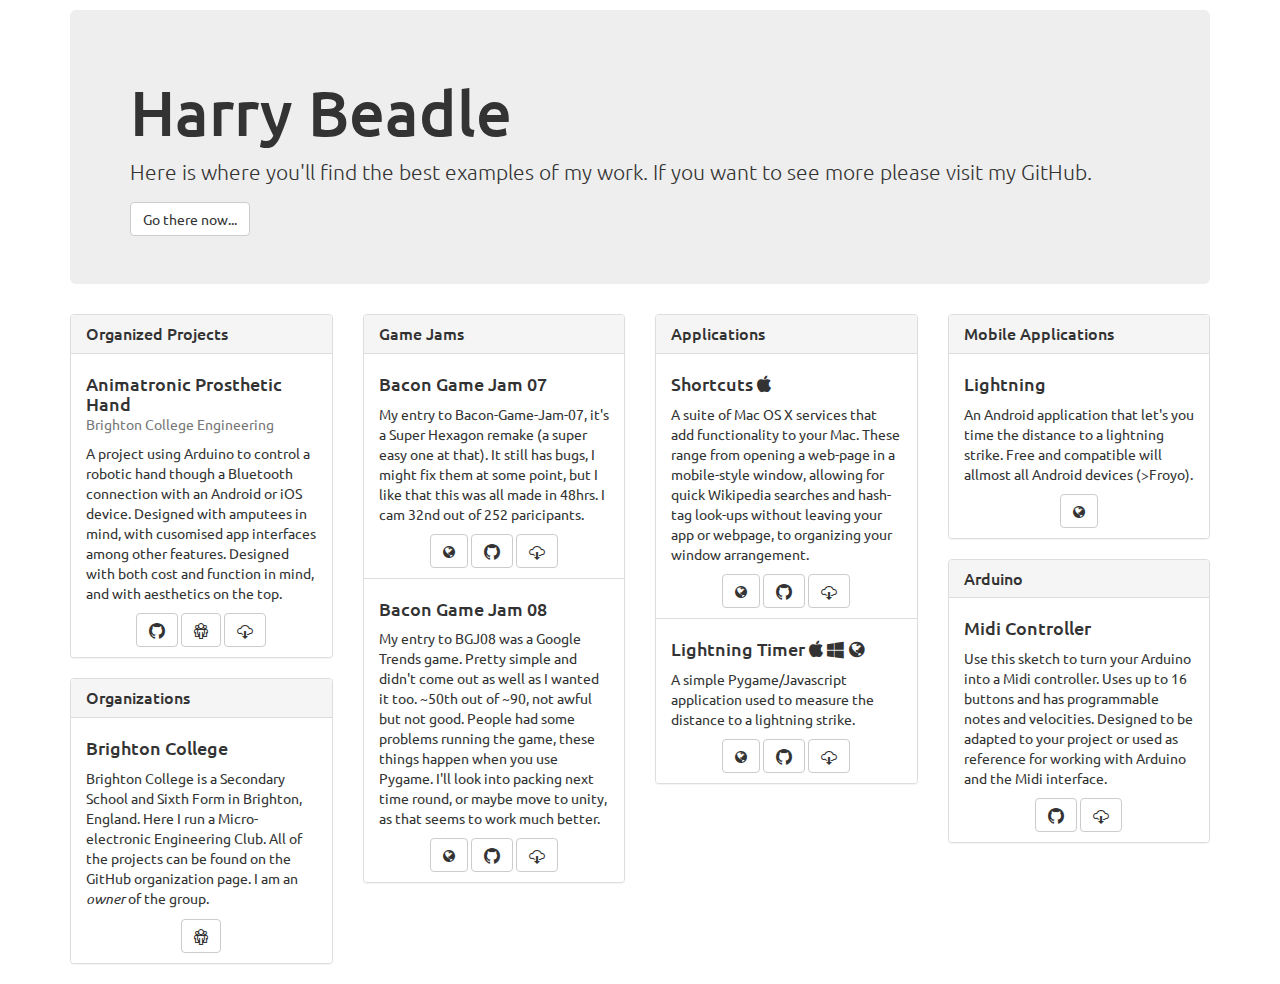
<file: index.html>
<!DOCTYPE HTML>
<HTML>
    <head>
        <link rel="stylesheet" href="styles/bootstrap.min.css">
        <!--<link rel="stylesheet" href="styles/bootstrap-theme.min.css">-->
        <link rel="icon" type="image/png" href="resources/flavicon.png">
        <link rel="apple-touch-icon" href="resources/flavicon.png">
        <script src="js/bootstrap.min.js"></script>
        <meta name="viewport" content="width=device-width, initial-scale=1">
        <link rel="stylesheet" href="octicons/octicons.css">
        <link href='HTTP://fonts.googleapis.com/css?family=Ubuntu' rel='stylesheet' type='text/css'>
        <link href="//maxcdn.bootstrapcdn.com/font-awesome/4.2.0/css/font-awesome.min.css" rel="stylesheet">
        <title>Harry Beadle</title>
        <style>body{font-family:Ubuntu;font-weight:ligher;}</style>
    </head>
    <body><div class="container">
    	<p></p>
        <div class="jumbotron">
            <h1>Harry Beadle</h1>
            <p>
                Here is where you'll find the best examples of my work.
                If you want to see more please visit my GitHub.
            </p>
            <a href="HTTP://www.github.com/harrybeadle" role="button" class="btn btn-default">Go there now...</a>
        </div>
        <div class="row">
            <div class="col-md-3">
                <div class="panel panel-default">
                    <div class="panel-heading">
                        <h3 class="panel-title">Organized Projects</h3>
                    </div>
                    <ul class="list-group">
                        <li class="list-group-item">
                            <h4>Animatronic Prosthetic Hand <br><small>Brighton College Engineering</small></h4>
                            <p>
                                A project using Arduino to control a robotic hand though a Bluetooth connection with an Android or iOS device.
                                Designed with amputees in mind, with cusomised app interfaces among other features.
                                Designed with both cost and function in mind, and with aesthetics on the top.
                            </p>
                            <center>
                                <a href="HTTP://www.github.com/brightoncollege/animatronic-prosthetic-hand" role="button" class="btn btn-default"><span class="octicon octicon-mark-github"></span></a>
                                <a href="HTTP://www.github.com/brightoncollege/" role="button" class="btn btn-default"><span class="octicon octicon-organization"></span></a>
                                <a href="HTTP://www.github.com/brightoncollege/animatronic-prosthetic-hand/zipball/master" role="button" class="btn btn-default"><span class="octicon octicon-cloud-download"></span></a>
                            </center>
                        </li>
                    </ul>
                </div>
                <div class="panel panel-default">
                    <div class="panel-heading">
                        <h3 class="panel-title">Organizations</h3>
                    </div>
                    <ul class="list-group">
                        <li class="list-group-item">
                            <h4>Brighton College</h4>
                            <p>
                                Brighton College is a Secondary School and Sixth Form in Brighton, England.
                                Here I run a Micro-electronic Engineering Club.
                                All of the projects can be found on the GitHub organization page.
                                I am an <i>owner</i> of the group.
                            </p>
                            <center>
                                <a href="HTTP://www.github.com/brightoncollege" role="button" class="btn btn-default"><span class="octicon octicon-organization"></span></a>
                            </center>
                        </li>
                    </ul>
                </div>
            </div>
            <div class="col-md-3">
                <div class="panel panel-default">
                    <div class="panel-heading">
                        <h3 class="panel-title">Game Jams</h3>
                    </div>
                    <ul class="list-group">
                        <li class="list-group-item">
                            <h4>Bacon Game Jam 07</h4>
                            <p>
                                My entry to Bacon-Game-Jam-07, it's a Super Hexagon remake (a super easy one at that).
                                It still has bugs, I might fix them at some point, but I like that this was all made in 48hrs.
                                I cam 32nd out of 252 paricipants.
                            </p>
                            <center>
                                <a href="HTTPS://bacongamejam.org/jams/bacongamejam-07/224/" role="button" class="btn btn-default" alt="Vist Website"><span class="fa fa-globe"></span></a>
                                <a href="HTTP://www.github.com/harrybeadle/hungry-hungry-polygon" role="button" class="btn btn-default" alt="Visit project on GitHub"><span class="octicon octicon-mark-github"></span></a>
                                <a href="HTTP://www.github.com/harrybeadle/hungry-hungry-polygon/zipball/master" role="button" class="btn btn-default" alt="Download .zip"><span class="octicon octicon-cloud-download"></span></a>
                            <center>
                        </li>
                        <li class="list-group-item">
                            <h4>Bacon Game Jam 08</h4>
                            <p>
                                My entry to BGJ08 was a Google Trends game.
                                Pretty simple and didn't come out as well as I wanted it too.
                                ~50th out of ~90, not awful but not good.
                                People had some problems running the game, these things happen when you use Pygame.
                                I'll look into packing next time round, or maybe move to unity, as that seems to work much better.
                            </p>
                            <center>
                                <a href="https://bacongamejam.org/jams/bacongamejam-08/285/" role="button" class="btn btn-default"><span class="fa fa-globe"></span></a>
                                <a href="HTTP://www.github.com/harrybeadle/Bacon-Game-Jam-08" role="button" class="btn btn-default" alt="Visit project on GitHub"><span class="octicon octicon-mark-github"></span></a>
                                <a href="HTTP://www.github.com/harrybeadle/Bacon-Game-Jam-08/zipball/master" role="button" class="btn btn-default" alt="Download .zip"><span class="octicon octicon-cloud-download"></span></a>
                            </center>
                        </li>
                    </ul>
                </div>
            </div>
            <div class="col-md-3">
                <div class="panel panel-default">
                    <div class="panel-heading">
                        <h3 class="panel-title">Applications</h3>
                    </div>
                    <ul class="list-group">
                        <li class="list-group-item">
                            <h4>Shortcuts <span class="fa fa-apple"></span></h4>
                            <p>
                                A suite of Mac OS X services that add functionality to your Mac.
                                These range from opening a web-page in a mobile-style window,
                                allowing for quick Wikipedia searches and hash-tag look-ups without leaving your app or webpage,
                                to organizing your window arrangement.
                            </p>
                            <center>
                                <a href="shortcuts.html" role="button" class="btn btn-default"><span class="fa fa-globe"></span></a>
                                <a href="HTTP://www.github.com/harrybeadle/shortcuts" role="button" class="btn btn-default"><span class="octicon octicon-mark-github"></span></a>
                                <a href="HTTP://www.github.com/harrybeadle/shortcuts/zipball/master" role="button" class="btn btn-default"><span class="octicon octicon-cloud-download"></span></a>
                            </center>
                        </li>
                        <li class="list-group-item">
                            <h4>Lightning Timer <span class="fa fa-apple"></span> <span class="fa fa-windows"> <span class="fa fa-globe"></span></h4>
                            <p>
                                A simple Pygame/Javascript application used to measure the distance to a lightning strike.
                            </p>
                            <center>
                                <a href="lightning" rold="button" class="btn btn-default"><span class="fa fa-globe"></span></a>
                                <a href="HTTP://www.github.com/harrybeadle/lightning-timer" role="button" class="btn btn-default"><span class="octicon octicon-mark-github"></span></a>
                                <a href="HTTP://www.github.com/harrybeadle/lightning-timer/zipball/master" role="button" class="btn btn-default"><span class="octicon octicon-cloud-download"></span></a>
                            </center>
                        </li>
                    </ul>
                </div>
            </div>
            <div class="col-md-3">
                <div class="panel panel-default">
                    <div class="panel-heading">
                        <h3 class="panel-title">Mobile Applications</h3>
                    </div>
                    <ul class="list-group">
                        <li class="list-group-item">
                            <h4>Lightning</h4>
                            <p>
                              An Android application that let's you time the distance to a lightning strike.
                              Free and compatible will allmost all Android devices (>Froyo).
                            </p>
                            <center>
                                <a href="https://play.google.com/store/apps/details?id=appinventor.ai_harry_beadle.Lightning" role="button" class="btn btn-default"><span class="fa fa-globe"></span></a>
                            </center>
                        </li>
                    </ul>
                </div>
                                <div class="panel panel-default">
                  <div class="panel-heading">
                    <h3 class="panel-title">Arduino</h3>
                  </div>
                  <ul class="list-group">
                        <li class="list-group-item">
                            <h4>Midi Controller</h4>
                            <p>
                                Use this sketch to turn your Arduino into a Midi controller.
                                Uses up to 16 buttons and has programmable notes and velocities.
                                Designed to be adapted to your project or used as reference for working with Arduino and the Midi interface.
                            </p>
                            <center>
                                <a href="HTTP://www.github.com/harrybeadle/midi-controller" role="button" class="btn btn-default"><span class="octicon octicon-mark-github"></span></a>
                                <a href="HTTP://www.github.com/harrybeadle/midi-controller/zipball/master" role="button" class="btn btn-default"><span class="octicon octicon-cloud-download"></span></a>
                            </center>
                        </li>
                  </ul>
                </div>
            </div>
        </div>
    </div></body>
</html>
</file>
<file: awards/index.html>
<html>

<script type="text/javascript">

function detectBrowser()
{
	/*
    var fallback = true;
    
    if (navigator && navigator.vendor) {
        if (navigator.vendor.search("Apple") != -1) {
            var vers = parseInt(navigator.appVersion.replace(/^.*?AppleWebKit\/(\d+).*?$/,'$1'),0);
                if (vers >= 532) {
                    fallback = false;
                }
        }
    }
    
    var slashIndex = window.location.href.lastIndexOf("/");
    var cropped = window.location.href.slice(0,slashIndex+1);
    
    if (fallback) {
        window.location.replace( cropped + "assets/fallback/index.html" );
    }
    else {
        window.location.replace( cropped + "assets/player/KeynoteDHTMLPlayer.html" );
    }
    */
    var slashIndex = window.location.href.lastIndexOf("/");
    var cropped = window.location.href.slice(0,slashIndex+1);
    
    window.location.replace(cropped + "assets/player/KeynoteDHTMLPlayer.html");

}

</script>

<body bgcolor="black" onload="detectBrowser()">
</body>

</html>
</file>
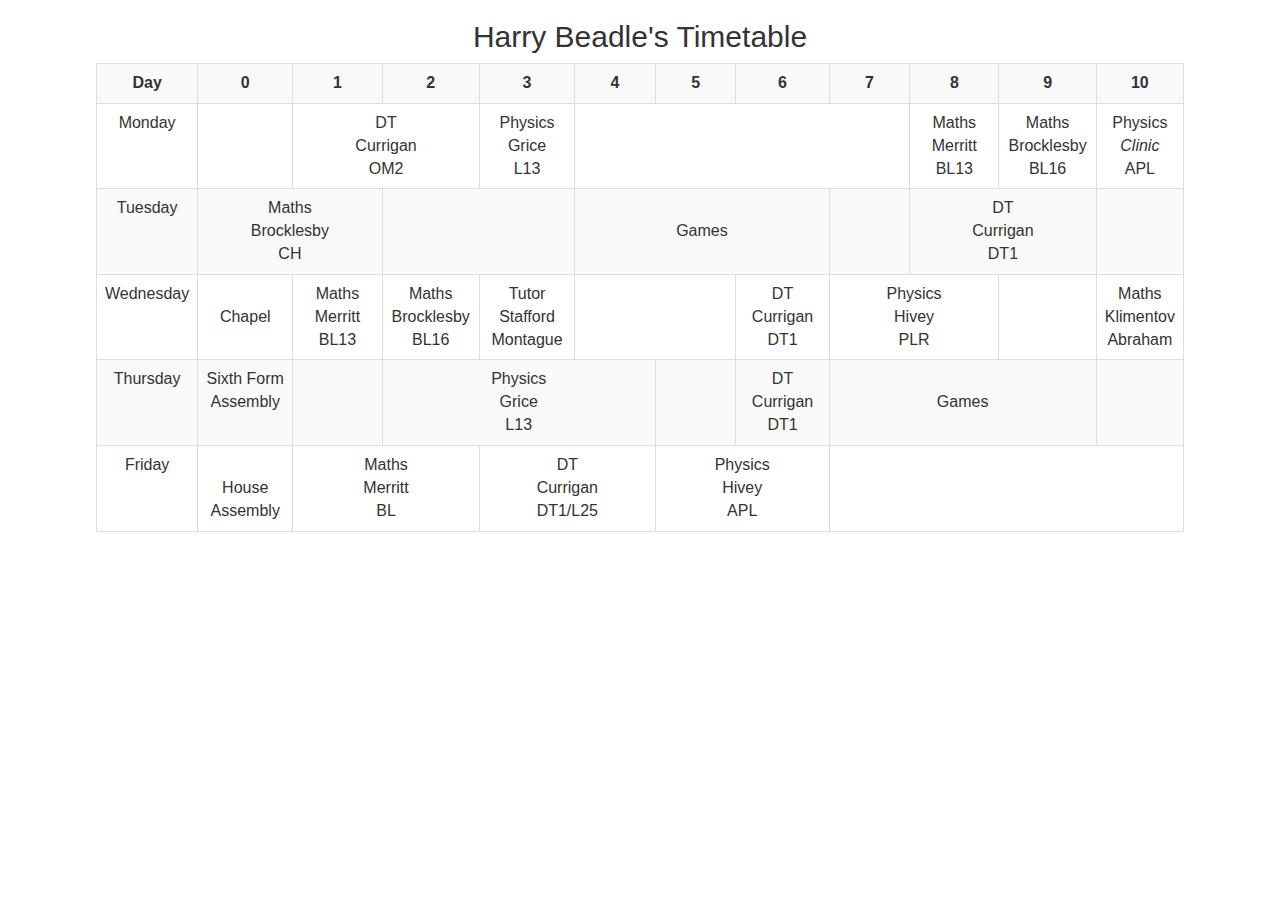
<file: timetable/index.html>
<html>
    <head>
        <title>Timetable</title>
        <link rel="stylesheet" href="../styles/bootstrap.min.css">
        <style>
            td {text-align: center; width: 9%;}
            th {text-align: center; width: 9%;}
            body {width: 85%;margin: auto;}
        </style>
    </head>
    <body>
        <center><h2>Harry Beadle's Timetable</h2></center>
        <table class="table table-bordered table-hover table-striped">
            <tr>
                <th>Day</th>
                <th>0</th>
                <th>1</th>
                <th>2</th>
                <th>3</th>
                <th>4</th>
                <th>5</th>
                <th>6</th>
                <th>7</th>
                <th>8</th>
                <th>9</th>
                <th>10</th>
            </tr>
            <tr>
                <td>Monday</td>
                <td></td>
                <td colspan="2">DT<br>Currigan<br>OM2</td>
                <td>Physics<br>Grice<br>L13</td>
                <td colspan="4"></td>
                <td>Maths<br>Merritt<br>BL13</td>
                <td>Maths<br>Brocklesby<br>BL16</td>
                <td>Physics<br><i>Clinic</i><br>APL</td>
            </tr>
            <tr>
                <td>Tuesday</td>
                <td colspan="2">Maths<br>Brocklesby<br>CH</td>
                <td colspan="2"></td>
                <td colspan="3"><br>Games</td>
                <td></td>
                <td colspan="2">DT<br>Currigan<br>DT1</td>
                <td></td>
            </tr>
            <tr>
                <td>Wednesday</td>
                <td><br>Chapel</td>
                <td>Maths<br>Merritt<br>BL13</td>
                <td>Maths<br>Brocklesby<br>BL16</td>
                <td>Tutor<br>Stafford<br>Montague</td>
                <td colspan="2"></td>
                <td>DT<br>Currigan<br>DT1</td>
                <td colspan="2">Physics<br>Hivey<br>PLR</td>
                <td></td>
                <td>Maths<br>Klimentov<br>Abraham</td>
            </tr>
            <tr>
                <td>Thursday</td>
                <td>Sixth Form Assembly</td>
                <td></td>
                <td colspan="3">Physics<br>Grice<br>L13</td>
                <td></td>
                <td>DT<br>Currigan<br>DT1</td>
                <td colspan="3"><br>Games</td>
                <td></td>
            </tr>
            <tr>
                <td>Friday</td>
                <td><br>House Assembly</td>
                <td colspan="2">Maths<br>Merritt<br>BL</td>
                <td colspan="2">DT<br>Currigan<br>DT1/L25</td>
                <td colspan="2">Physics<br>Hivey<br>APL</td>
                <td colspan="4"></td>
            </tr>
        </table>
    </body>
</html>
</file>
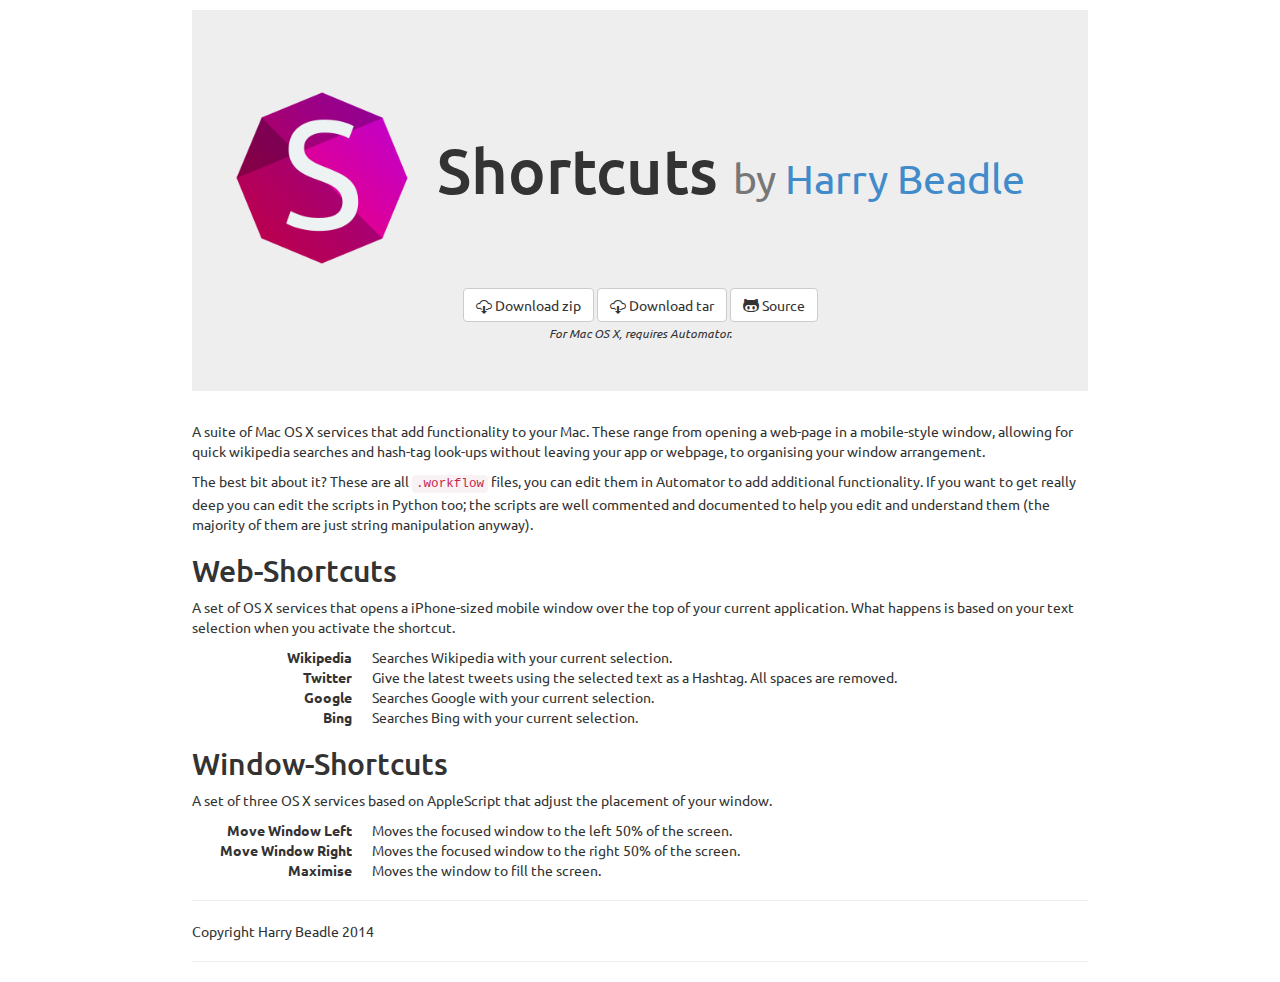
<file: shortcuts.html>
<!DOCTYPE html>
<html>
    <head>
        <title>Shortcuts</title>
        <link rel="stylesheet" href="styles/bootstrap.min.css">
        <link rel="icon" href="resources/shortcuts_logo.png">
        <meta name="viewport" content="width=device-width, initial-scale=1">
        <link href='http://fonts.googleapis.com/css?family=Ubuntu' rel='stylesheet' type='text/css'>
        <link rel="stylesheet" href="octicons/octicons.css">
        <style>
            body {
                width: 70%;
                margin: auto;
                font-family: Ubuntu;
            }
        </style>
    </head>
    <body>
        <div id="container">
            <p></p><div class="jumbotron">
                <h1><img src="resources/shortcuts_logo.png" height="200">
                Shortcuts <small>by <a href="http://www.harrybeadle.co.uk">Harry Beadle</a></small></h1>
                <center>
                    <a class="btn btn-default" href="http://www.github.com/harrybeadle/shortcuts/zipball/master" role="button"><span class="octicon octicon-cloud-download"></span> Download zip</a>
                    <a class="btn btn-default" href="http://www.github.com/harrybeadle/shortcuts/tarball/master" role="button"><span class="octicon octicon-cloud-download"></span> Download tar</a>
                    <a class="btn btn-default" href="http://www.github.com/harrybeadle/shortcuts" role="button"><span class="octicon octicon-octoface"></span> Source</a>
                    <br><i><small>For Mac OS X, requires Automator.</small></i>
                </center>
            </div>
            <p>
                A suite of Mac OS X services that add functionality to your Mac.
                These range from opening a web-page in a mobile-style window,
                allowing for quick wikipedia searches and hash-tag look-ups without leaving your app or webpage, 
                to organising your window arrangement.
            </p>
            <p>
                The best bit about it? These are all <code>.workflow</code> files, you can edit them in Automator to add additional functionality.
                If you want to get really deep you can edit the scripts in Python too; the scripts are well commented and documented to help you edit and understand them 
                (the majority of them are just string manipulation anyway).
            </p>
            <h2>Web-Shortcuts</h2>
            <p>
                A set of OS X services that opens a iPhone-sized mobile window over the top of your current application.
                What happens is based on your text selection when you activate the shortcut.
            </p>
            <dl class="dl-horizontal">
                <dt>Wikipedia</dt>
                <dd>Searches Wikipedia with your current selection.</dd>
                <dt>Twitter</dt>
                <dd>Give the latest tweets using the selected text as a Hashtag. All spaces are removed.</dd>
                <dt>Google</dt>
                <dd>Searches Google with your current selection.</dd>
                <dt>Bing</dt>
                <dd>Searches Bing with your current selection.</dd>
            </dl>
            <h2>Window-Shortcuts</h2>
            <p>
                A set of three OS X services based on AppleScript that adjust the placement of your window.
            </p>
            <dl class="dl-horizontal">
                <dt>Move Window Left</dt>
                <dd>Moves the focused window to the left 50% of the screen.</dd>
                <dt>Move Window Right</dt>
                <dd>Moves the focused window to the right 50% of the screen.</dd>
                <dt>Maximise</dt>
                <dd>Moves the window to fill the screen.</dd>
            </dl>
            <hr>Copyright Harry Beadle 2014<hr>
        </div>
    </body>
</html>
</file>
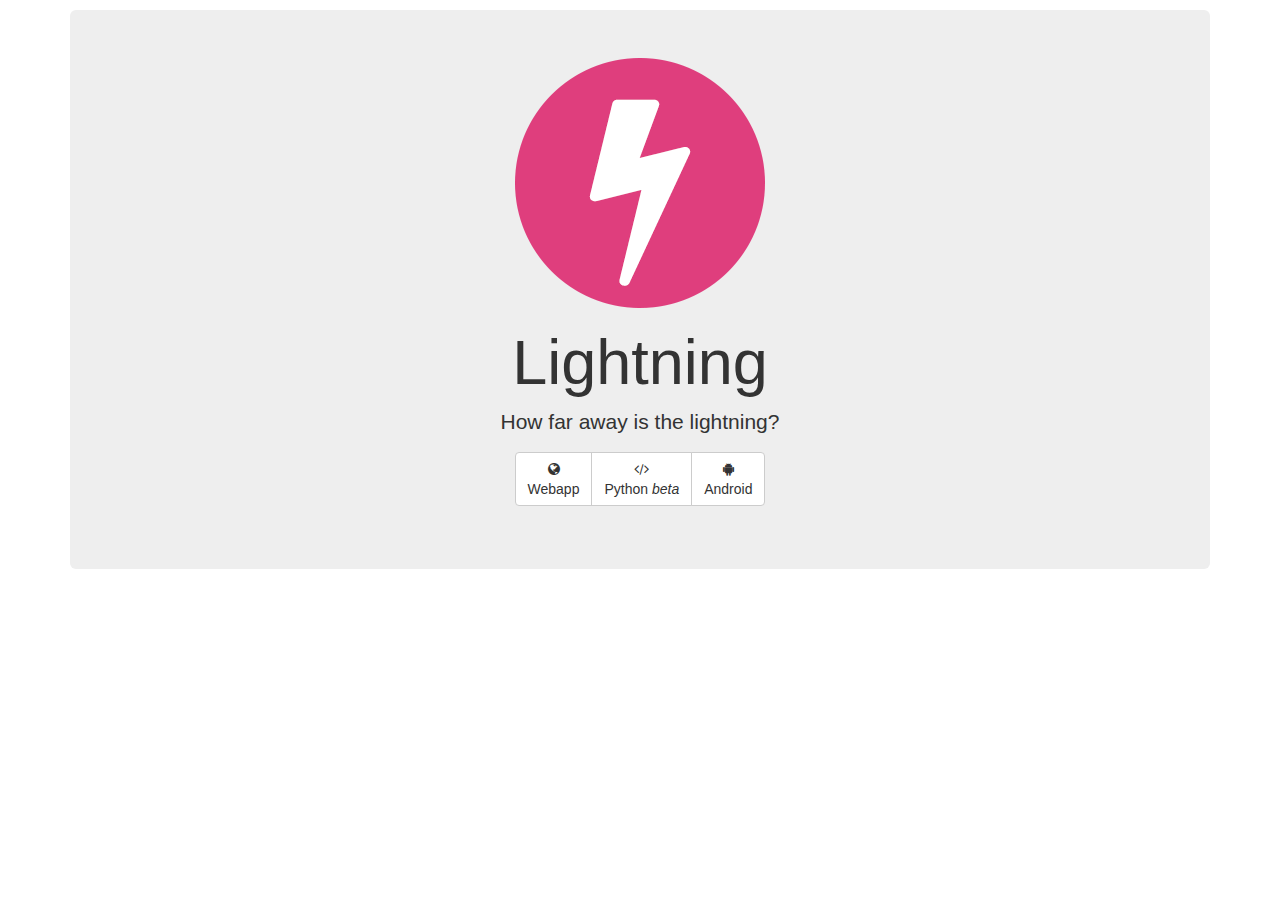
<file: lightning/microsite.html>
<!DOCTYPE HTML>
<html>
    <head>
        <title>Lightning</title>
        <link rel="stylesheet" href="https://maxcdn.bootstrapcdn.com/bootstrap/3.3.1/css/bootstrap.min.css">
        <link href="//maxcdn.bootstrapcdn.com/font-awesome/4.2.0/css/font-awesome.min.css" rel="stylesheet">
        <meta name="viewport" content="width=device-width, initial-scale=1">
    </head>
    <body>
        <div class="container">
            <p></p>
            <div class="jumbotron">
                <center>
                    <img alt="lightning" src="assets/lightning.png">
                    <h1>Lightning</h1>
                    <p>
                        How far away is the lightning?
                        <div class="btn-group" role="group" aria-label="...">
                            <button onclick="location.href='index.html'" type="button" class="btn btn-default"><span class="fa fa-globe"></span><br>Webapp</button>
                            <button onclick="location.href='http://www.github.com/harrybeadle/lightning-timer'" type="button" class="btn btn-default"><span class="fa fa-code"></span><br>Python <i>beta</i></button>
                            <button onclick="location.href='https://play.google.com/store/apps/details?id=appinventor.ai_harry_beadle.Lightning'" type="button" class="btn btn-default"><span class="fa fa-android"></span><br>Android</button>
                        </div>
                    </p>
                </center>
            </div>
        </div>
    </body>
</html>
</file>
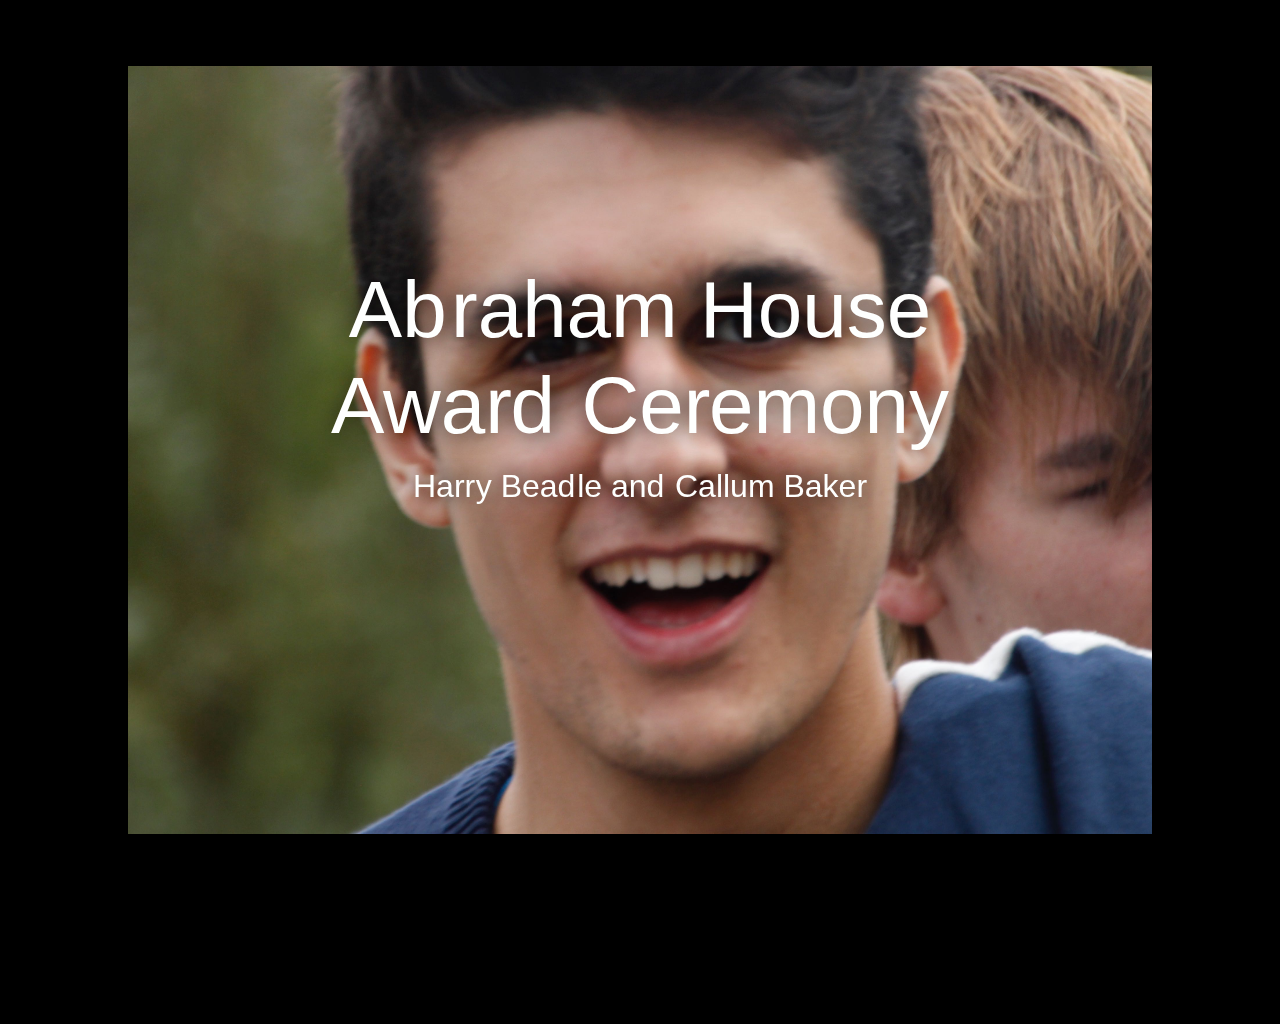
<file: awards/assets/player/KeynoteDHTMLPlayer.html>
<!DOCTYPE html>
<html xmlns="http://www.w3.org/1999/xhtml">
    <head>
        <title>Keynote</title>
        <link href="KeynoteDHTMLPlayer.css" rel="stylesheet" type="text/css" media="screen"/>
        <meta name="viewport" content="initial-scale = 1.0, minimum-scale = 1.0, maximum-scale = 1.0, user-scalable = no, width = device-width" />
        <meta http-equiv="Content-Type" content="text/html; charset=UTF-8" />
        <script type="text/javascript" src="prototype.js"></script>
        <script type="text/javascript" src="DebuggingSupport.js"></script>
        <script type="text/javascript" src="string.js"></script>
        <script type="text/javascript" src="Utilities.js"></script>
        <script type="text/javascript" src="KeynoteDHTMLPlayer.js"></script>
        <script type="text/javascript" src="ShowController.js"></script>
        <script type="text/javascript" src="TouchController.js"></script>
        <script type="text/javascript" src="DisplayManager.js"></script>
        <script type="text/javascript" src="StageManager.js"></script>
        <script type="text/javascript" src="AnimationManager.js"></script>
        <script type="text/javascript" src="TextureManager.js"></script>
        <script type="text/javascript" src="ScriptManager.js"></script>
        <script type="text/javascript" src="OrientationController.js"></script>
        <script type="text/javascript" src="KPFObjects.js"></script>
        <script type="text/javascript" src="SlideManager.js"></script>
        <script type="text/javascript" src="NavigatorController.js"></script>
        <script type="text/javascript" src="SlideNumberController.js"></script>
        <script type="text/javascript" src="HelpPlacardController.js"></script>
        <script type="text/javascript" src="NarrationManager.js"></script>
	</head>
    <body id="body" bgcolor="black">
        <div id="background" class="bigBlackSquare">
        </div>
        <div id="previousButton" class="PreviousButtonDisabled">
        </div>
        <div id="nextButton" class="nextButtonDisabled">
        </div>
        <div id="slideCounter">
        </div>
        <span id="helpText"></span>
        <div id="stageArea">
            <div id="stage" class="stage">
            </div>
            <div id="hyperlinkPlane" class="stage">
            </div>
        </div>
        <div id="slideshowNavigator">
        </div>
        <div id="slideNumberControl">
        </div>
        <div id="slideNumberDisplay">
        </div>
        <div id="helpPlacard">
        </div>
        <div id="waitingIndicator">
        	<div id="waitingSpinner">
        	</div>
        </div>
	</body>
</html>
</file>
<file: octicons/octicons.css>
@font-face {
  font-family: 'octicons';
  src: url('octicons.eot?#iefix') format('embedded-opentype'),
       url('octicons.woff') format('woff'),
       url('octicons.ttf') format('truetype'),
       url('octicons.svg#octicons') format('svg');
  font-weight: normal;
  font-style: normal;
}

/*

.octicon is optimized for 16px.
.mega-octicon is optimized for 32px but can be used larger.

*/
.octicon, .mega-octicon {
  font: normal normal normal 16px/1 octicons;
  display: inline-block;
  text-decoration: none;
  text-rendering: auto;
  -webkit-font-smoothing: antialiased;
  -moz-osx-font-smoothing: grayscale;
  -webkit-user-select: none;
  -moz-user-select: none;
  -ms-user-select: none;
  user-select: none;
}
.mega-octicon { font-size: 32px; }


.octicon-alert:before { content: '\f02d'} /*  */
.octicon-alignment-align:before { content: '\f08a'} /*  */
.octicon-alignment-aligned-to:before { content: '\f08e'} /*  */
.octicon-alignment-unalign:before { content: '\f08b'} /*  */
.octicon-arrow-down:before { content: '\f03f'} /*  */
.octicon-arrow-left:before { content: '\f040'} /*  */
.octicon-arrow-right:before { content: '\f03e'} /*  */
.octicon-arrow-small-down:before { content: '\f0a0'} /*  */
.octicon-arrow-small-left:before { content: '\f0a1'} /*  */
.octicon-arrow-small-right:before { content: '\f071'} /*  */
.octicon-arrow-small-up:before { content: '\f09f'} /*  */
.octicon-arrow-up:before { content: '\f03d'} /*  */
.octicon-beer:before { content: '\f069'} /*  */
.octicon-book:before { content: '\f007'} /*  */
.octicon-bookmark:before { content: '\f07b'} /*  */
.octicon-briefcase:before { content: '\f0d3'} /*  */
.octicon-broadcast:before { content: '\f048'} /*  */
.octicon-browser:before { content: '\f0c5'} /*  */
.octicon-bug:before { content: '\f091'} /*  */
.octicon-calendar:before { content: '\f068'} /*  */
.octicon-check:before { content: '\f03a'} /*  */
.octicon-checklist:before { content: '\f076'} /*  */
.octicon-chevron-down:before { content: '\f0a3'} /*  */
.octicon-chevron-left:before { content: '\f0a4'} /*  */
.octicon-chevron-right:before { content: '\f078'} /*  */
.octicon-chevron-up:before { content: '\f0a2'} /*  */
.octicon-circle-slash:before { content: '\f084'} /*  */
.octicon-circuit-board:before { content: '\f0d6'} /*  */
.octicon-clippy:before { content: '\f035'} /*  */
.octicon-clock:before { content: '\f046'} /*  */
.octicon-cloud-download:before { content: '\f00b'} /*  */
.octicon-cloud-upload:before { content: '\f00c'} /*  */
.octicon-code:before { content: '\f05f'} /*  */
.octicon-color-mode:before { content: '\f065'} /*  */
.octicon-comment-add:before,
.octicon-comment:before { content: '\f02b'} /*  */
.octicon-comment-discussion:before { content: '\f04f'} /*  */
.octicon-credit-card:before { content: '\f045'} /*  */
.octicon-dash:before { content: '\f0ca'} /*  */
.octicon-dashboard:before { content: '\f07d'} /*  */
.octicon-database:before { content: '\f096'} /*  */
.octicon-device-camera:before { content: '\f056'} /*  */
.octicon-device-camera-video:before { content: '\f057'} /*  */
.octicon-device-desktop:before { content: '\f27c'} /*  */
.octicon-device-mobile:before { content: '\f038'} /*  */
.octicon-diff:before { content: '\f04d'} /*  */
.octicon-diff-added:before { content: '\f06b'} /*  */
.octicon-diff-ignored:before { content: '\f099'} /*  */
.octicon-diff-modified:before { content: '\f06d'} /*  */
.octicon-diff-removed:before { content: '\f06c'} /*  */
.octicon-diff-renamed:before { content: '\f06e'} /*  */
.octicon-ellipsis:before { content: '\f09a'} /*  */
.octicon-eye-unwatch:before,
.octicon-eye-watch:before,
.octicon-eye:before { content: '\f04e'} /*  */
.octicon-file-binary:before { content: '\f094'} /*  */
.octicon-file-code:before { content: '\f010'} /*  */
.octicon-file-directory:before { content: '\f016'} /*  */
.octicon-file-media:before { content: '\f012'} /*  */
.octicon-file-pdf:before { content: '\f014'} /*  */
.octicon-file-submodule:before { content: '\f017'} /*  */
.octicon-file-symlink-directory:before { content: '\f0b1'} /*  */
.octicon-file-symlink-file:before { content: '\f0b0'} /*  */
.octicon-file-text:before { content: '\f011'} /*  */
.octicon-file-zip:before { content: '\f013'} /*  */
.octicon-flame:before { content: '\f0d2'} /*  */
.octicon-fold:before { content: '\f0cc'} /*  */
.octicon-gear:before { content: '\f02f'} /*  */
.octicon-gift:before { content: '\f042'} /*  */
.octicon-gist:before { content: '\f00e'} /*  */
.octicon-gist-secret:before { content: '\f08c'} /*  */
.octicon-git-branch-create:before,
.octicon-git-branch-delete:before,
.octicon-git-branch:before { content: '\f020'} /*  */
.octicon-git-commit:before { content: '\f01f'} /*  */
.octicon-git-compare:before { content: '\f0ac'} /*  */
.octicon-git-merge:before { content: '\f023'} /*  */
.octicon-git-pull-request-abandoned:before,
.octicon-git-pull-request:before { content: '\f009'} /*  */
.octicon-globe:before { content: '\f0b6'} /*  */
.octicon-graph:before { content: '\f043'} /*  */
.octicon-heart:before { content: '\2665'} /* ♥ */
.octicon-history:before { content: '\f07e'} /*  */
.octicon-home:before { content: '\f08d'} /*  */
.octicon-horizontal-rule:before { content: '\f070'} /*  */
.octicon-hourglass:before { content: '\f09e'} /*  */
.octicon-hubot:before { content: '\f09d'} /*  */
.octicon-inbox:before { content: '\f0cf'} /*  */
.octicon-info:before { content: '\f059'} /*  */
.octicon-issue-closed:before { content: '\f028'} /*  */
.octicon-issue-opened:before { content: '\f026'} /*  */
.octicon-issue-reopened:before { content: '\f027'} /*  */
.octicon-jersey:before { content: '\f019'} /*  */
.octicon-jump-down:before { content: '\f072'} /*  */
.octicon-jump-left:before { content: '\f0a5'} /*  */
.octicon-jump-right:before { content: '\f0a6'} /*  */
.octicon-jump-up:before { content: '\f073'} /*  */
.octicon-key:before { content: '\f049'} /*  */
.octicon-keyboard:before { content: '\f00d'} /*  */
.octicon-law:before { content: '\f0d8'} /*  */
.octicon-light-bulb:before { content: '\f000'} /*  */
.octicon-link:before { content: '\f05c'} /*  */
.octicon-link-external:before { content: '\f07f'} /*  */
.octicon-list-ordered:before { content: '\f062'} /*  */
.octicon-list-unordered:before { content: '\f061'} /*  */
.octicon-location:before { content: '\f060'} /*  */
.octicon-gist-private:before,
.octicon-mirror-private:before,
.octicon-git-fork-private:before,
.octicon-lock:before { content: '\f06a'} /*  */
.octicon-logo-github:before { content: '\f092'} /*  */
.octicon-mail:before { content: '\f03b'} /*  */
.octicon-mail-read:before { content: '\f03c'} /*  */
.octicon-mail-reply:before { content: '\f051'} /*  */
.octicon-mark-github:before { content: '\f00a'} /*  */
.octicon-markdown:before { content: '\f0c9'} /*  */
.octicon-megaphone:before { content: '\f077'} /*  */
.octicon-mention:before { content: '\f0be'} /*  */
.octicon-microscope:before { content: '\f089'} /*  */
.octicon-milestone:before { content: '\f075'} /*  */
.octicon-mirror-public:before,
.octicon-mirror:before { content: '\f024'} /*  */
.octicon-mortar-board:before { content: '\f0d7'} /*  */
.octicon-move-down:before { content: '\f0a8'} /*  */
.octicon-move-left:before { content: '\f074'} /*  */
.octicon-move-right:before { content: '\f0a9'} /*  */
.octicon-move-up:before { content: '\f0a7'} /*  */
.octicon-mute:before { content: '\f080'} /*  */
.octicon-no-newline:before { content: '\f09c'} /*  */
.octicon-octoface:before { content: '\f008'} /*  */
.octicon-organization:before { content: '\f037'} /*  */
.octicon-package:before { content: '\f0c4'} /*  */
.octicon-paintcan:before { content: '\f0d1'} /*  */
.octicon-pencil:before { content: '\f058'} /*  */
.octicon-person-add:before,
.octicon-person-follow:before,
.octicon-person:before { content: '\f018'} /*  */
.octicon-pin:before { content: '\f041'} /*  */
.octicon-playback-fast-forward:before { content: '\f0bd'} /*  */
.octicon-playback-pause:before { content: '\f0bb'} /*  */
.octicon-playback-play:before { content: '\f0bf'} /*  */
.octicon-playback-rewind:before { content: '\f0bc'} /*  */
.octicon-plug:before { content: '\f0d4'} /*  */
.octicon-repo-create:before,
.octicon-gist-new:before,
.octicon-file-directory-create:before,
.octicon-file-add:before,
.octicon-plus:before { content: '\f05d'} /*  */
.octicon-podium:before { content: '\f0af'} /*  */
.octicon-primitive-dot:before { content: '\f052'} /*  */
.octicon-primitive-square:before { content: '\f053'} /*  */
.octicon-pulse:before { content: '\f085'} /*  */
.octicon-puzzle:before { content: '\f0c0'} /*  */
.octicon-question:before { content: '\f02c'} /*  */
.octicon-quote:before { content: '\f063'} /*  */
.octicon-radio-tower:before { content: '\f030'} /*  */
.octicon-repo-delete:before,
.octicon-repo:before { content: '\f001'} /*  */
.octicon-repo-clone:before { content: '\f04c'} /*  */
.octicon-repo-force-push:before { content: '\f04a'} /*  */
.octicon-gist-fork:before,
.octicon-repo-forked:before { content: '\f002'} /*  */
.octicon-repo-pull:before { content: '\f006'} /*  */
.octicon-repo-push:before { content: '\f005'} /*  */
.octicon-rocket:before { content: '\f033'} /*  */
.octicon-rss:before { content: '\f034'} /*  */
.octicon-ruby:before { content: '\f047'} /*  */
.octicon-screen-full:before { content: '\f066'} /*  */
.octicon-screen-normal:before { content: '\f067'} /*  */
.octicon-search-save:before,
.octicon-search:before { content: '\f02e'} /*  */
.octicon-server:before { content: '\f097'} /*  */
.octicon-settings:before { content: '\f07c'} /*  */
.octicon-log-in:before,
.octicon-sign-in:before { content: '\f036'} /*  */
.octicon-log-out:before,
.octicon-sign-out:before { content: '\f032'} /*  */
.octicon-split:before { content: '\f0c6'} /*  */
.octicon-squirrel:before { content: '\f0b2'} /*  */
.octicon-star-add:before,
.octicon-star-delete:before,
.octicon-star:before { content: '\f02a'} /*  */
.octicon-steps:before { content: '\f0c7'} /*  */
.octicon-stop:before { content: '\f08f'} /*  */
.octicon-repo-sync:before,
.octicon-sync:before { content: '\f087'} /*  */
.octicon-tag-remove:before,
.octicon-tag-add:before,
.octicon-tag:before { content: '\f015'} /*  */
.octicon-telescope:before { content: '\f088'} /*  */
.octicon-terminal:before { content: '\f0c8'} /*  */
.octicon-three-bars:before { content: '\f05e'} /*  */
.octicon-tools:before { content: '\f031'} /*  */
.octicon-trashcan:before { content: '\f0d0'} /*  */
.octicon-triangle-down:before { content: '\f05b'} /*  */
.octicon-triangle-left:before { content: '\f044'} /*  */
.octicon-triangle-right:before { content: '\f05a'} /*  */
.octicon-triangle-up:before { content: '\f0aa'} /*  */
.octicon-unfold:before { content: '\f039'} /*  */
.octicon-unmute:before { content: '\f0ba'} /*  */
.octicon-versions:before { content: '\f064'} /*  */
.octicon-remove-close:before,
.octicon-x:before { content: '\f081'} /*  */
.octicon-zap:before { content: '\26A1'} /* ⚡ */
</file>
<file: awards/assets/player/KeynoteDHTMLPlayer.css>
* {
    -webkit-user-select:none;
    -moz-user-select:none;
    -ms-user-select:none;
}

/* Body */

body
{
    overflow: hidden;
    margin: 0;
    -webkit-user-select: none;
    -moz-user-select: none;
    -ms-user-select: none;
}

@media screen and (max-device-width: 1025px)
{
    body
    {
        background-color: black;
    }
}

div.bigBlackSquare
{
    position: absolute; 
    top: 0px;
    left: 0px;
    width: 1024px;
    height: 1024px;
    visibility: hidden;
    background-color: black;
}

/* Debug Status Display */
   
div#statisticsDisplay
{
    position: absolute; 
    color : white;
    background-color: grey;
    visibility: hidden;
}

/* Stage */

div#stageArea
{
    position: absolute; 
    visibility: hidden;
    overflow: hidden;
}

div.stage
{
    position: absolute; 
    top: 0;
    left: 0;
    overflow: visible;
}

/* Hyperlinke Plane */

div#hyperlinkPlane
{
    visibility: hidden;
    pointer-events: none;
}

div.hyperlink
{
    position: absolute;
    cursor: pointer;
}

/* iPhone Controls Section */

div#previousButton
{
    position: absolute;
    background-repeat: no-repeat;
    background-position: center center;
    visibility: hidden;
    width: 22px;
    height: 27px;
}

div.previousButtonEnabled
{
    background-image: url('left_arrow_mobile_n.png');
    background-size: 22px 27px;
    width: 22px;
    height: 27px;
}

div.previousButtonDisabled
{
    background-image: url('left_arrow_mobile_d.png');
    background-size: 22px 27px;
    -webkit-tap-highlight-color: rgba(0,0,0,0);
    -moz-tap-highlight-color: rgba(0,0,0,0);
    -ms-tap-highlight-color: rgba(0,0,0,0);
    width: 22px;
    height: 27px;
}

div#nextButton
{
    position: absolute;
    background-repeat: no-repeat;
    background-position: center center;
    visibility: hidden;
    background-size: 22px 27px;
    width: 22px;
    height: 27px;
}

div.nextButtonEnabled
{
    background-image: url('right_arrow_mobile_n.png');
    background-size: 22px 27px;
    width: 22px;
    height: 27px;
}

div.nextButtonDisabled
{
    background-image: url('right_arrow_mobile_d.png');
    background-size: 22px 27px;
    -webkit-tap-highlight-color: rgba(0,0,0,0);
    -moz-tap-highlight-color: rgba(0,0,0,0);
    -ms-tap-highlight-color: rgba(0,0,0,0);
    width: 22px;
    height: 27px;
}

/* Navigator */

div#slideshowNavigator {
    -webkit-tap-highlight-color: rgba(0,0,0,0);
    -moz-tap-highlight-color: rgba(0,0,0,0);
    -ms-tap-highlight-color: rgba(0,0,0,0);
    position: absolute;
    overflow: hidden;
    font-family: 'Helvetica Neue', Helvetica, Arial, sans-serif;
    font-size: 12px;
    line-height: 18px;
    background-color: rgba(0,0,0,0);
    color: 232323;
    top: 0px;
    left: 0px;
    bottom: 0px;
    width: 140px;
}

div.navigatorLeftSidebar {
    position: absolute;
    overflow-x: hidden;
    overflow-y: hidden;
    top: 0px;
    left: 0px;
    bottom: 0px;
    width: 30px;
    background-color: rgba(0,0,0,0);
}

div.navigatorThumbnailSidebar {
    position: absolute;
    overflow-x: hidden;
    overflow-y: hidden;
    border-right: 1px solid #676767;
    background-color: #000;
    top: 0px;
    left: -140px;
    bottom: 0px;
    width: 129px;
    -webkit-transition-property: left;
    -webkit-transition-duration: 300ms;
    -moz-transition-property: left;
    -moz-transition-duration: 300ms;
    -ms-transition-property: left;
    -ms-transition-duration: 300ms;
}

div.navigatorThumbnailScroller {
    position: absolute;
    overflow-x: hidden;
    overflow-y: auto;
    top: 0px;
    left: 0px;
    bottom: 0px;
    width: 129px;
}

div.navigatorThumbnailScroller::-webkit-scrollbar {
    width: 7px;
}

div.navigatorThumbnailScroller::-webkit-scrollbar-thumb {
    background: rgba(255,255,255,0.4);
    -webkit-border-radius: 10px;
}

div.navigatorThumbnailSelection {
    position: absolute;
    border-top-style: none;
    border-left-style: none;
    border-right-style: none;
    display: none;
    background-color: rgba(125,125,125,0.5);
    top: 0px;
    width: 100%;
    height: 76px;
}

div.navigatorThumbnailContainer {
    position: absolute;
    top: 0px;
    left: 0px;
    bottom: auto;
    width: 119px;
}

div.navigatorThumbnailItem {
    position: absolute;
    top: 0px;
    left: 0px;
    width: 119px;
    height: 76px;
    cursor: default;
}

div.navigatorThumbnailItemCanvasContainer {
    position: absolute;
    max-height: 90px;
    border: 1px solid rgba(255,255,255,0.68);
    -webkit-box-shadow: 0px 2px 4px rgba(0,0,0,0.5);
    -moz-box-shadow: 0px 2px 4px rgba(0,0,0,0.5);
    -ms-box-shadow: 0px 2px 4px rgba(0,0,0,0.5);
    background-color: #444;
    width: 88px;    
    height: 66px;
}

/* Slide Number Control */

div#slideNumberControl {
    position: absolute;
    overflow: hidden;
    display: none;
    opacity: 0;
    font-family: 'Helvetica Neue', Helvetica, Arial, sans-serif;
    font-size: 12px;
    background-color: rgba(0,0,0,0.75);
    color: white;
    width: 120px;
    height: 110px;
    text-align: center;
    border-radius: 12px;
    -webkit-border-radius: 12px;
    -moz-border-radius: 12px;
    -ms-border-radius: 12px;
}

div.slideNumberLabel {
    position: relative;
    margin-left:16px;
    margin-right:16px;
    margin-top: 16px;
    width: 88px;
    height:33px;
    font-weight: bold;
}

div.slideNumberDigit {
    position: relative;
    margin-left:auto;
    margin-right:auto;
    font-size:40px;
    width: 88px;
    height:39px;
}

/* Slide Number Display */

div#slideNumberDisplay {
    position: absolute;
    overflow: hidden;
    display: none;
    opacity: 0;
    font-family: 'Helvetica Neue', Helvetica, Arial, sans-serif;
    font-size: 12px;
    background-color: rgba(0,0,0,0.75);
    color: white;
    width: 100px;
    height: 100px;
    text-align: center;
    border-radius: 12px;
    -webkit-border-radius: 12px;
    -moz-border-radius: 12px;
    -ms-border-radius: 12px;
}

div.slideNumberDisplayDigit {
    position: relative;
    margin-top:24px;
    margin-left:auto;
    margin-right:auto;
    font-size:40px;
    width: 88px;
    height:39px;
}

/* Help Placard Display */

div#helpPlacard {
    display: none;
    position: absolute;
    overflow: hidden;
    opacity: 0;
    font-family: Helvetica, Arial, sans-serif;
    font-size: 14px;
    background-color: rgba(20,20,20,0.95);
    color: white;
    width: 822px;
    height: 603px;
    text-align: center;
    border-radius: 12px 12px 12px 12px;
    -webkit-border-radius: 12px 12px 12px 12px;
    -moz-border-radius: 12px 12px 12px 12px;
    -ms-border-radius: 12px 12px 12px 12px;
    line-height:40px;
    box-shadow: 0px 0px 40px black;
    -webkit-box-shadow: 0px 0px 40px black;
    -moz-box-shadow: 0px 0px 40px black;
}

div.helpPlacardTitleBar {
    /*position:absolute;*/
    font-size: 22px;
    color: rgba(120,120,120,1);    
    font-family: Helvetica, Arial, sans-serif;
    width: 822px;
    height: 40px;
    border-radius: 12px 12px 0 0;
    -webkit-border-radius: 12px 12px 0 0;
    -moz-border-radius: 12px 12px 0 0;
    -ms-border-radius: 12px 12px 0 0;
    border-bottom: 1px black solid;
}

div.helpPlacardTitle {
    padding-top:4px;
    height:40px;
}

div.helpPlacardCloseButton {
    cursor:default;
    top:10px;
    left:10px;    
    position:absolute;
    background:url('close_n@2x.png') no-repeat 0 0;
    background-size: 21px 21px;
    width:21px;
    height:21px;
}

div.helpPlacardCloseButton:hover {
    background:url('close_hi@2x.png') no-repeat 0 0;
    background-size: 21px 21px;
}

div.helpPlacardCloseButton:active {
    background:url('close_p@2x.png') no-repeat 0 0;
    background-size: 21px 21px;
}

div.helpPlacardContentPanel {
    width: 822px;
    height: 310px;
}

div.helpPlacardHeader {
    color: rgba(255,255,255,1);    
    font-weight: bold;
    width:822px;
    height:40px;
    border-bottom: 1px white solid;
}

div.helpPlacardHeader {
    color: rgba(255,255,255,1);    
    font-weight: bold;
    width:822px;
    height:40px;
    border-bottom: 1px black solid;
}

div.helpPlacardItem {
    width:822px;
    height:40px;
    border-bottom: 1px black solid;
}

div.helpPlacardLeftHeaderItem {
    /*position:absolute;*/
    color: white;    
    text-align:right;
    float:left;
    width:400px;
}

div.helpPlacardLeftItem {
    color: rgba(120,120,120,1);    
    text-align:right;
    float:left;
    width:400px;
    border-right: 1px black solid;
}

div.helpPlacardRightItem {
    text-align:left;
    float:right;
    width:400px;
}

/* iPad assets */

@media all and (min-device-width: 481px) and (max-device-width: 1024px) {
    div#previousButton
    {
        background-size: 44px 54px;
        width: 44px;
        height: 54px;
    }

    div#nextButton
    {
        background-size: 44px 54px;
        width: 44px;
        height: 54px;
    }

    div.previousButtonEnabled
    {
        background-size: 44px 54px;
        width: 44px;
        height: 54px;
        background-image: static_url('left_arrow_mobile_n-hd.png');
    }

    div.previousButtonDisabled
    {
        background-size: 44px 54px;
        width: 44px;
        height: 54px;
        background-image: static_url('left_arrow_mobile_d-hd.png');
    }

    div.nextButtonEnabled
    {
        background-size: 44px 54px;
        width: 44px;
        height: 54px;
        background-image: static_url('right_arrow_mobile_n-hd.png');
    }

    div.nextButtonDisabled
    {
        background-size: 44px 54px;
        width: 44px;
        height: 54px;
        background-image: static_url('right_arrow_mobile_d-hd.png');
    }
}

/* Retina display assets */

@media all and (-webkit-min-device-pixel-ratio:2) {
    div.previousButtonEnabled
    {
        background-image: static_url('left_arrow_mobile_n-hd.png');
    }

    div.previousButtonDisabled
    {
        background-image: static_url('left_arrow_mobile_d-hd.png');
    }

    div.nextButtonEnabled
    {
        background-image: static_url('right_arrow_mobile_n-hd.png');
    }

    div.nextButtonDisabled
    {
        background-image: static_url('right_arrow_mobile_d-hd.png');
    }
}

div#slideCounter
{
    position: absolute; 
    display: table-cell;
    text-align: center;
    vertical-align: middle;
    font-family: Helvetica;
    font-size: 23px;
    color: #FFFFFF;
    text-shadow: 0.0em 0.2em #000000;
    visibility: hidden;
}

#helpText
{
    position: absolute; 
    text-align: center;
    font-family: Helvetica;
    font-size: 13px;
    color: #838383;
    text-shadow: 0.0em 0.2em #000000;
    visibility: hidden;
}

/* Waiting Indicator */

@-webkit-keyframes spinnerAnimationRotate {
    0% {
        -webkit-transform: rotate(  0deg);
    }
    8.332% {
        -webkit-transform: rotate(  0deg);
    }
    8.333% {
        -webkit-transform: rotate( 30deg);
    }
    16.666% {
        -webkit-transform: rotate( 30deg);
    }
    16.667% {
        -webkit-transform: rotate( 60deg);
    }
    24.999% {
        -webkit-transform: rotate( 60deg);
    }
    25% {
        -webkit-transform: rotate( 90deg);
    }
    33.333% {
        -webkit-transform: rotate( 90deg);
    }
    33.334% {
        -webkit-transform: rotate(120deg);
    }
    41.666% {
        -webkit-transform: rotate(120deg);
    }
    41.667% {
        -webkit-transform: rotate(150deg);
    }
    49.999% {
        -webkit-transform: rotate(150deg);
    }
    50% {
        -webkit-transform: rotate(180deg);
    }
    58.333% {
        -webkit-transform: rotate(180deg);
    }
    58.334% {
        -webkit-transform: rotate(210deg);
    }
    66.666% {
        -webkit-transform: rotate(210deg);
    }
    66.667% {
        -webkit-transform: rotate(240deg);
    }
    74.999% {
        -webkit-transform: rotate(240deg);
    }
    75% {
        -webkit-transform: rotate(270deg);
    }
    83.333% {
        -webkit-transform: rotate(270deg);
    }
    83.334% {
        -webkit-transform: rotate(300deg);
    }
    91.666% {
        -webkit-transform: rotate(300deg);
    }
    91.667% {
        -webkit-transform: rotate(330deg);
    }
    99.999% {
        -webkit-transform: rotate(330deg);
    }
    100% {
        -webkit-transform: rotate(360deg);
    }
}

@-moz-keyframes spinnerAnimationRotate {
    0% {
        -moz-transform: rotate(  0deg);
    }
    8.332% {
        -moz-transform: rotate(  0deg);
    }
    8.333% {
        -moz-transform: rotate( 30deg);
    }
    16.666% {
        -moz-transform: rotate( 30deg);
    }
    16.667% {
        -moz-transform: rotate( 60deg);
    }
    24.999% {
        -moz-transform: rotate( 60deg);
    }
    25% {
        -moz-transform: rotate( 90deg);
    }
    33.333% {
        -moz-transform: rotate( 90deg);
    }
    33.334% {
        -moz-transform: rotate(120deg);
    }
    41.666% {
        -moz-transform: rotate(120deg);
    }
    41.667% {
        -moz-transform: rotate(150deg);
    }
    49.999% {
        -moz-transform: rotate(150deg);
    }
    50% {
        -moz-transform: rotate(180deg);
    }
    58.333% {
        -moz-transform: rotate(180deg);
    }
    58.334% {
        -moz-transform: rotate(210deg);
    }
    66.666% {
        -moz-transform: rotate(210deg);
    }
    66.667% {
        -moz-transform: rotate(240deg);
    }
    74.999% {
        -moz-transform: rotate(240deg);
    }
    75% {
        -moz-transform: rotate(270deg);
    }
    83.333% {
        -moz-transform: rotate(270deg);
    }
    83.334% {
        -moz-transform: rotate(300deg);
    }
    91.666% {
        -moz-transform: rotate(300deg);
    }
    91.667% {
        -moz-transform: rotate(330deg);
    }
    99.999% {
        -moz-transform: rotate(330deg);
    }
    100% {
        -moz-transform: rotate(360deg);
    }
}

@-ms-keyframes spinnerAnimationRotate {
    0% {
        -ms-transform: rotate(  0deg);
    }
    8.332% {
        -ms-transform: rotate(  0deg);
    }
    8.333% {
        -ms-transform: rotate( 30deg);
    }
    16.666% {
        -ms-transform: rotate( 30deg);
    }
    16.667% {
        -ms-transform: rotate( 60deg);
    }
    24.999% {
        -ms-transform: rotate( 60deg);
    }
    25% {
        -ms-transform: rotate( 90deg);
    }
    33.333% {
        -ms-transform: rotate( 90deg);
    }
    33.334% {
        -ms-transform: rotate(120deg);
    }
    41.666% {
        -ms-transform: rotate(120deg);
    }
    41.667% {
        -ms-transform: rotate(150deg);
    }
    49.999% {
        -ms-transform: rotate(150deg);
    }
    50% {
        -ms-transform: rotate(180deg);
    }
    58.333% {
        -ms-transform: rotate(180deg);
    }
    58.334% {
        -ms-transform: rotate(210deg);
    }
    66.666% {
        -ms-transform: rotate(210deg);
    }
    66.667% {
        -ms-transform: rotate(240deg);
    }
    74.999% {
        -ms-transform: rotate(240deg);
    }
    75% {
        -ms-transform: rotate(270deg);
    }
    83.333% {
        -ms-transform: rotate(270deg);
    }
    83.334% {
        -ms-transform: rotate(300deg);
    }
    91.666% {
        -ms-transform: rotate(300deg);
    }
    91.667% {
        -ms-transform: rotate(330deg);
    }
    99.999% {
        -ms-transform: rotate(330deg);
    }
    100% {
        -ms-transform: rotate(360deg);
    }
}

div#waitingIndicator
{
    position: absolute;
    display: none;
    visibility: visible;
    width: 110px;
    height: 110px;
    background-image: url('waiting_bezel.png');
}

div#waitingSpinner
{
    position: absolute; 
    visibility: visible;
    top: 27px;
    left: 33px;
    width: 42px;
    height: 42px;
    background: transparent url('spinner.png') no-repeat 0 0;
    opacity: 0.75;
    -webkit-animation: spinnerAnimationRotate 1s linear infinite;
    -moz-animation: spinnerAnimationRotate 1s linear infinite;
    -ms-animation: spinnerAnimationRotate 1s linear infinite;
}
</file>
